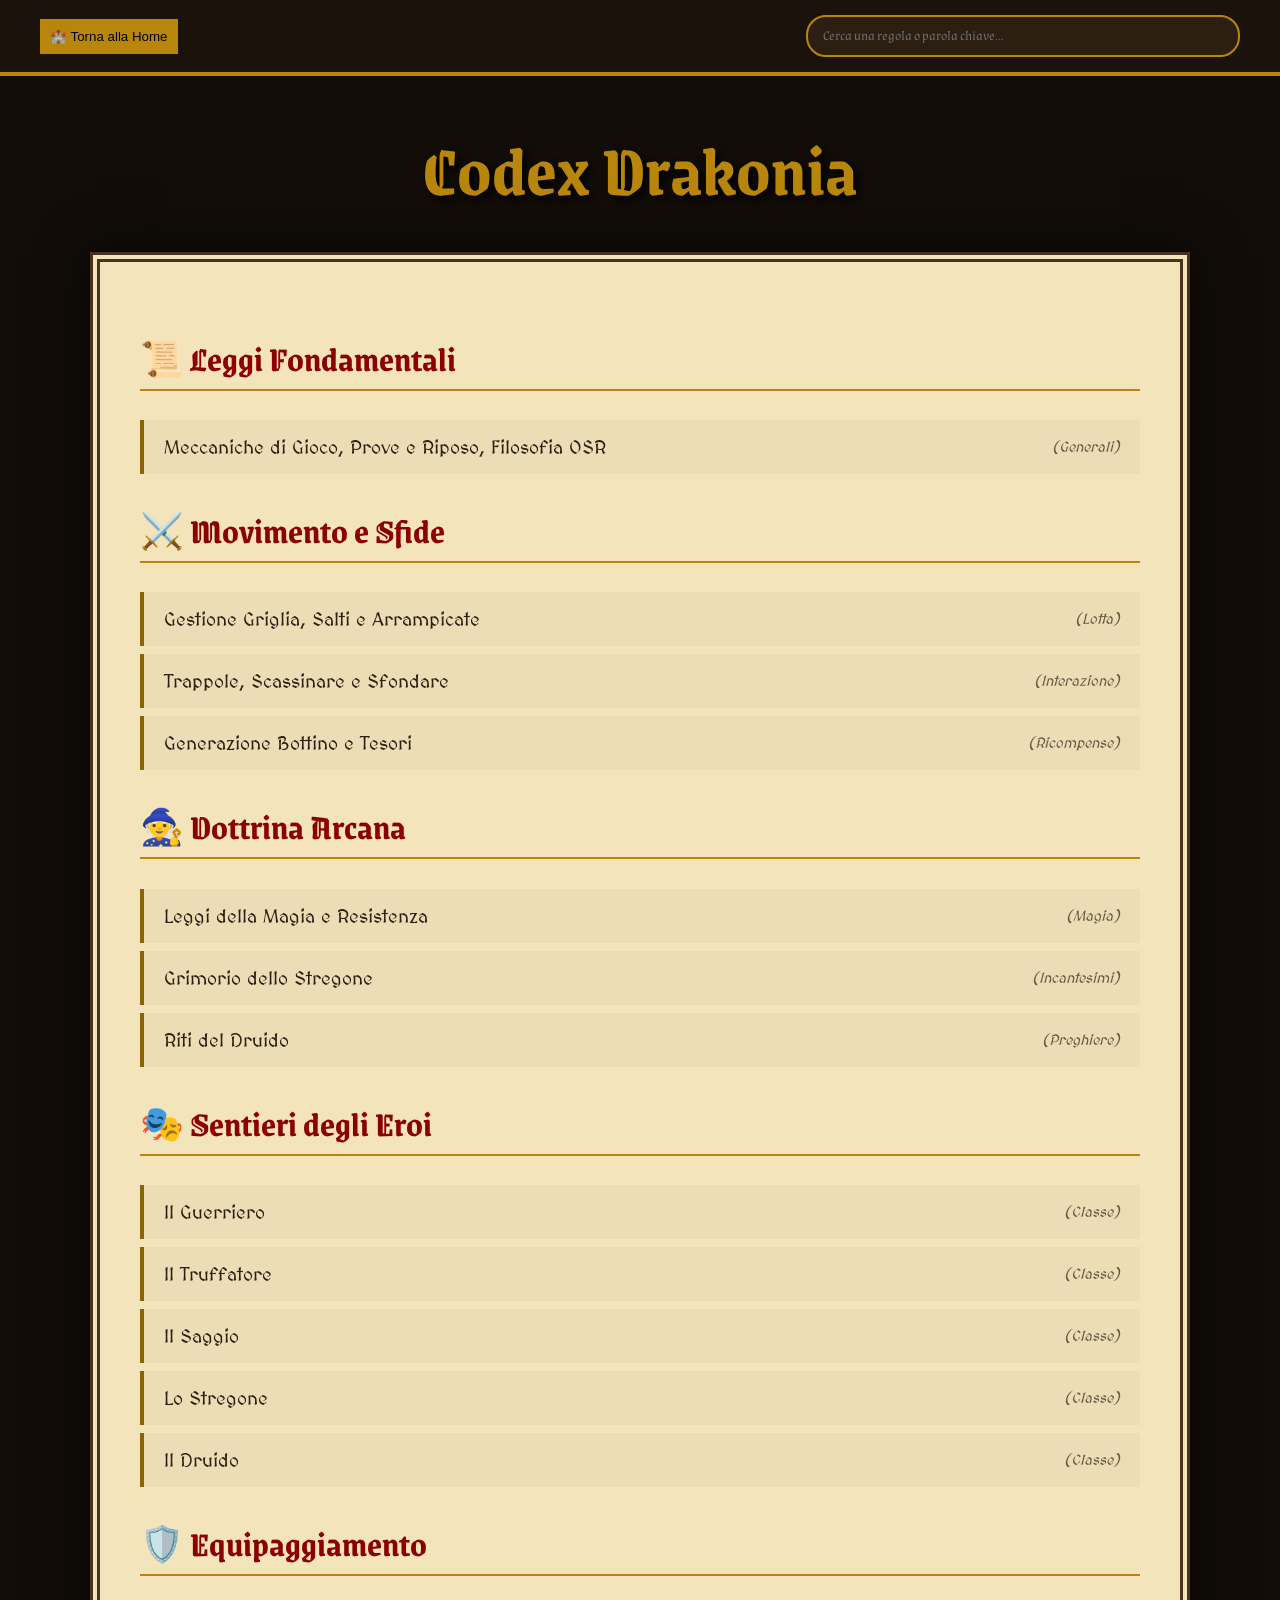
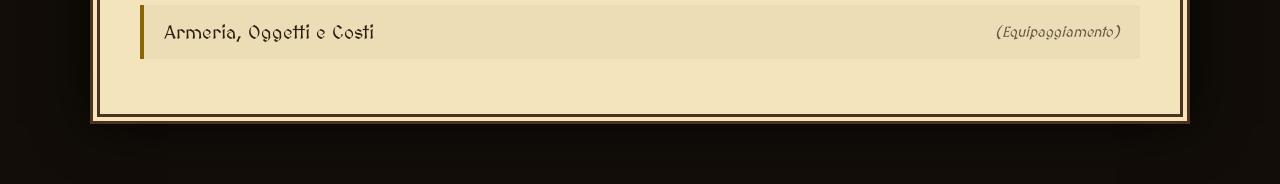
<file: drakonia-rules-database.html>
<!DOCTYPE html>
<html lang="it">
<head>
    <meta charset="UTF-8">
    <meta name="viewport" content="width=device-width, initial-scale=1.0, viewport-fit=cover">
    <title>Codex Drakonia - Indice dei Regolamenti</title>
    <link rel="icon" type="image/png" href="icon/icon_192x192.png">
    <link rel="apple-touch-icon" href="icon/icon_192x192.png">
    <link href="https://fonts.googleapis.com/css2?family=Almendra:wght@400;700&family=Grenze+Gotisch:wght@400;700&family=MedievalSharp&display=swap" rel="stylesheet">
    <style>
        :root {
            --parchment: #f4e4bc;
            --ink: #2c1e11;
            --gold: #b8860b;
            --dark-gold: #8a6508;
            --border: #4a321f;
            --blood: #8b0000;
        }

        body {
            background: #120d08 url('https://www.transparenttextures.com/patterns/dark-leather.png');
            color: var(--ink);
            font-family: 'Almendra', serif;
            margin: 0;
            display: flex;
            flex-direction: column;
            align-items: center;
        }

        .top-nav {
            width: 100%;
            background: #1a120b;
            padding: 15px 40px;
            padding-top: calc(15px + env(safe-area-inset-top, 0px));
            display: flex;
            justify-content: space-between;
            align-items: center;
            position: sticky;
            top: 0;
            z-index: 100;
            border-bottom: 4px solid var(--gold);
            box-sizing: border-box;
            flex-wrap: wrap;
            gap: 10px;
        }

        @media (max-width: 500px) {
            .top-nav { padding-left: 15px; padding-right: 15px; justify-content: center; }
        }

        #ruleSearch {
            width: 100%;
            max-width: 400px;
            padding: 10px 15px;
            border: 2px solid var(--gold);
            background: #2c1e11;
            color: var(--parchment);
            font-family: 'Almendra', serif;
            border-radius: 20px;
        }

        header h1 {
            font-family: 'Grenze Gotisch', cursive;
            color: var(--gold);
            font-size: clamp(2.2rem, 9vw, 4.5rem);
            margin: 40px 0 10px;
            text-shadow: 4px 4px 8px #000;
            padding: 0 15px;
        }

        .codex-container {
            width: 90%;
            max-width: 1000px;
            background: var(--parchment) url('https://www.transparenttextures.com/patterns/paper-fibers.png');
            border: 10px double var(--border);
            margin: 20px 0 60px;
            padding: 40px;
            box-shadow: 0 0 50px rgba(0,0,0,0.8);
        }

        .section-title {
            font-family: 'Grenze Gotisch', cursive;
            font-size: 2.2rem;
            color: var(--blood);
            border-bottom: 2px solid var(--gold);
            margin-top: 30px;
            padding-bottom: 5px;
            display: flex;
            align-items: center;
            gap: 15px;
        }

        .rule-list {
            list-style: none;
            padding: 0;
            margin: 15px 0;
        }

        .rule-item {
            background: rgba(0,0,0,0.03);
            margin: 8px 0;
            padding: 15px 20px;
            border-left: 4px solid var(--dark-gold);
            cursor: pointer;
            font-family: 'MedievalSharp', cursive;
            font-size: 1.2rem;
            transition: all 0.2s;
            display: flex;
            justify-content: space-between;
            align-items: center;
        }

        .rule-item:hover {
            background: var(--gold);
            color: white;
            transform: translateX(10px);
        }

        .rule-item span { font-size: 0.9rem; opacity: 0.7; font-style: italic; }

        .modal {
            display: none;
            position: fixed;
            top: 0; left: 0; width: 100%; height: 100%;
            background: rgba(0,0,0,0.9);
            justify-content: center; align-items: center;
            z-index: 1000; backdrop-filter: blur(5px);
        }

        .modal-content {
            background: #e9d5a3 url('https://www.transparenttextures.com/patterns/aged-paper.png');
            width: 90%; max-width: 800px; height: 80vh;
            border: 8px double var(--border);
            padding: 40px; overflow-y: auto; position: relative;
            box-sizing: border-box;
        }

        @media (max-width: 500px) {
            .modal-content { padding: 20px 18px; height: 85vh; }
        }

        .close-btn {
            position: absolute; right: 20px; top: 10px;
            font-size: 30px; cursor: pointer; color: var(--blood);
        }

        summary { font-weight: bold; color: var(--blood); cursor: pointer; margin-top: 10px; font-family: 'MedievalSharp'; border-bottom: 1px solid rgba(0,0,0,0.1); }
        .rule-block { padding: 8px 0; border-bottom: 1px dashed rgba(0,0,0,0.1); font-size: 1.1rem; }
        .rule-block strong { color: #5a3e2b; }

        .hidden { display: none; }
    </style>
</head>
<body>

    <div class="top-nav">
        <button class="btn-home" style="background:var(--gold); border:none; padding:10px; cursor:pointer;" onclick="window.location.href='index.html'">🏰 Torna alla Home</button>
        <input type="text" id="ruleSearch" onkeyup="filterRules()" placeholder="Cerca una regola o parola chiave...">
    </div>

    <header>
        <h1>Codex Drakonia</h1>
    </header>

    <div class="codex-container">
        
        <div class="section-area" data-section="Generali">
            <h2 class="section-title">📜 Leggi Fondamentali</h2>
            <ul class="rule-list">
                <li class="rule-item" onclick="loadRule('general-rules.json')">Meccaniche di Gioco, Prove e Riposo, Filosofia OSR <span>(Generali)</span></li>
            </ul>
        </div>

        <div class="section-area" data-section="Azione">
            <h2 class="section-title">⚔️ Movimento e Sfide</h2>
            <ul class="rule-list">
                <li class="rule-item" onclick="loadRule('combat-rules.json')">Gestione Griglia, Salti e Arrampicate <span>(Lotta)</span></li>
                <li class="rule-item" onclick="loadRule('traps-interaction.json')">Trappole, Scassinare e Sfondare <span>(Interazione)</span></li>
                <li class="rule-item" onclick="loadRule('bottino-regolamento.json')">Generazione Bottino e Tesori <span>(Ricompense)</span></li>
            </ul>
        </div>

        <div class="section-area" data-section="Magia">
            <h2 class="section-title">🧙 Dottrina Arcana</h2>
            <ul class="rule-list">
                <li class="rule-item" onclick="loadRule('magic-rules.json')">Leggi della Magia e Resistenza <span>(Magia)</span></li>
                <li class="rule-item" onclick="loadRule('sorcerer-grimoire.json')">Grimorio dello Stregone <span>(Incantesimi)</span></li>
                <li class="rule-item" onclick="loadRule('druid-grimoire.json')">Riti del Druido <span>(Preghiere)</span></li>
            </ul>
        </div>

        <div class="section-area" data-section="Eroi">
            <h2 class="section-title">🎭 Sentieri degli Eroi</h2>
            <ul class="rule-list">
                <li class="rule-item" onclick="loadClass('Guerriero')">Il Guerriero <span>(Classe)</span></li>
                <li class="rule-item" onclick="loadClass('Truffatore')">Il Truffatore <span>(Classe)</span></li>
                <li class="rule-item" onclick="loadClass('Saggio')">Il Saggio <span>(Classe)</span></li>
                <li class="rule-item" onclick="loadClass('Stregone')">Lo Stregone <span>(Classe)</span></li>
                <li class="rule-item" onclick="loadClass('Druido')">Il Druido <span>(Classe)</span></li>
            </ul>
        </div>

        <div class="section-area" data-section="Merci">
            <h2 class="section-title">🛡️ Equipaggiamento</h2>
            <ul class="rule-list">
                <li class="rule-item" onclick="loadRule('equipment-data.json')">Armeria, Oggetti e Costi <span>(Equipaggiamento)</span></li>
            </ul>
        </div>

    </div>

    <div id="rule-modal" class="modal">
        <div class="modal-content">
            <span class="close-btn" onclick="closeModal()">&times;</span>
            <h2 id="modal-title" style="font-family:'Grenze Gotisch'; border-bottom:3px double var(--gold); color:var(--blood);"></h2>
            <div id="modal-body"></div>
        </div>
    </div>

    <script>
        function filterRules() {
            let input = document.getElementById('ruleSearch').value.toLowerCase();
            let items = document.getElementsByClassName('rule-item');
            let sections = document.getElementsByClassName('section-area');

            for (let item of items) {
                let text = item.innerText.toLowerCase();
                item.style.display = text.includes(input) ? "flex" : "none";
            }

            for (let section of sections) {
                let hasVisible = Array.from(section.querySelectorAll('.rule-item')).some(li => li.style.display !== "none");
                section.style.display = hasVisible ? "block" : "none";
            }
        }

        async function loadRule(file) {
            showModal("Consultando gli Antichi Tomi...");
            try {
                const response = await fetch(file);
                const data = await response.json();
                renderData(file.replace('.json', '').replace(/-/g, ' ').toUpperCase(), data);
            } catch (e) {
                renderData("ERRORE", { messaggio: "Documento non trovato negli archivi." });
            }
        }

        async function loadClass(className) {
            showModal("Invocando l'Eroe...");
            try {
                const response = await fetch('classi.json');
                const data = await response.json();
                renderData(className.toUpperCase(), data[className]);
            } catch (e) {
                renderData("ERRORE", { messaggio: "Archivio Classi non trovato." });
            }
        }

        function renderData(title, data) {
            document.getElementById('modal-title').innerText = title;
            document.getElementById('modal-body').innerHTML = formatJsonToHtml(data);
        }

        function showModal(msg) {
            document.getElementById('modal-title').innerText = "Attendere...";
            document.getElementById('modal-body').innerHTML = msg;
            document.getElementById('rule-modal').style.display = 'flex';
        }

        function closeModal() {
            document.getElementById('rule-modal').style.display = 'none';
        }

        function formatJsonToHtml(obj) {
            let html = '';
            for (let key in obj) {
                let value = obj[key];
                let cleanKey = key.replace(/_/g, ' ').toUpperCase();

                if (Array.isArray(value)) {
                    html += `<details open><summary>📜 ${cleanKey}</summary><ul>`;
                    value.forEach(item => {
                        html += `<li>${typeof item === 'object' ? formatJsonToHtml(item) : item}</li>`;
                    });
                    html += `</ul></details>`;
                } else if (typeof value === 'object' && value !== null) {
                    html += `<details open><summary>📜 ${cleanKey}</summary><div style="padding-left:15px; border-left:2px solid var(--gold);">${formatJsonToHtml(value)}</div></details>`;
                } else {
                    html += `<div class="rule-block"><strong>${cleanKey}:</strong> ${value}</div>`;
                }
            }
            return html;
        }

        window.onclick = (e) => { if (e.target.className === 'modal') closeModal(); }
    </script>
</body>
</html>
</file>
